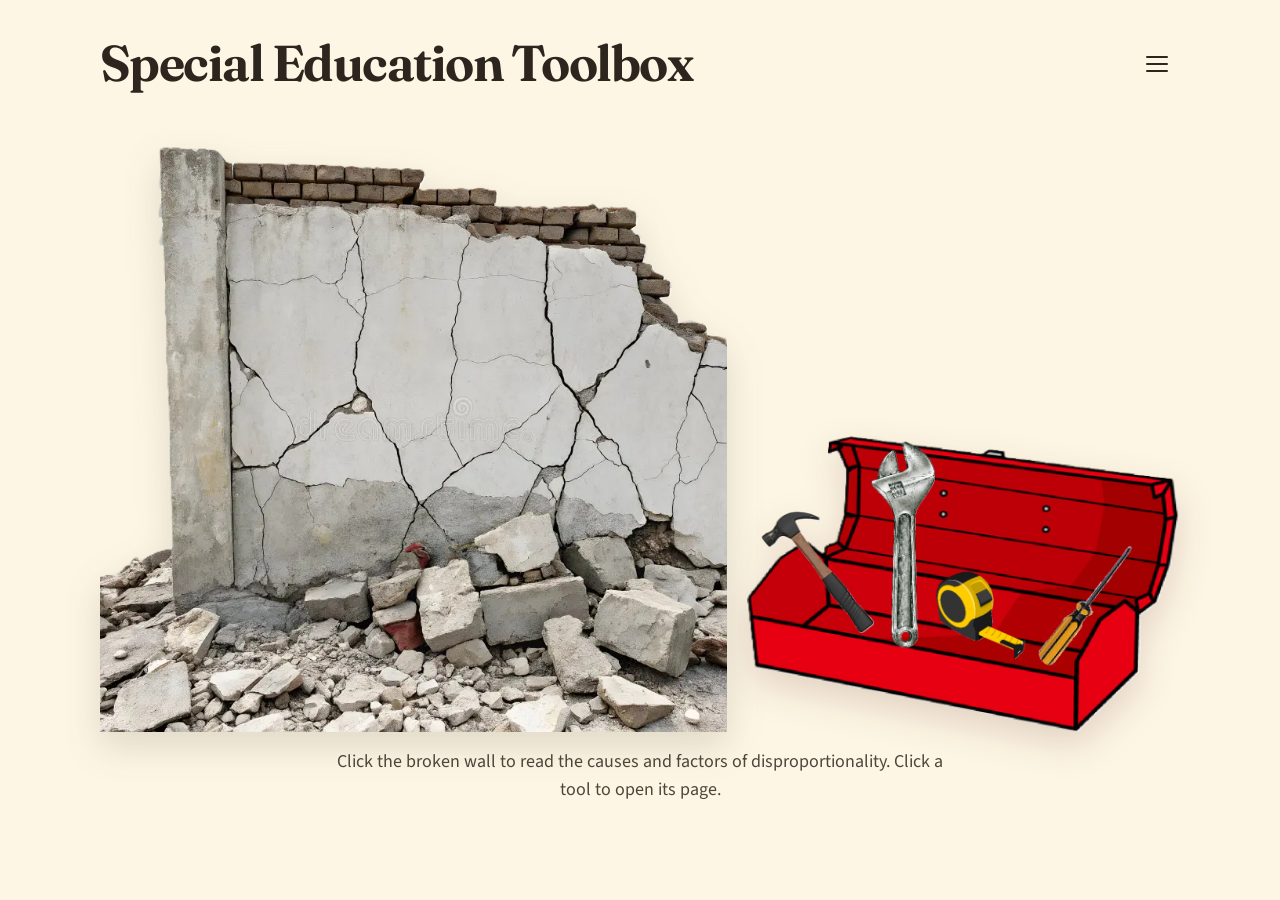
<file: index.html>
<!DOCTYPE html>
<html lang="en">
<head>
  <meta charset="utf-8">
  <meta name="viewport" content="width=device-width, initial-scale=1">
  <title>Special Education Toolbox</title>
  <meta name="description" content="Potential causes and factors of disproportionality">
  <link rel="preconnect" href="https://fonts.googleapis.com">
  <link rel="preconnect" href="https://fonts.gstatic.com" crossorigin>
  <link href="https://fonts.googleapis.com/css2?family=Fraunces:opsz,wght@9..144,560;9..144,650&family=Source+Sans+3:ital,wght@0,400;0,600;1,400&display=swap" rel="stylesheet">
  <link rel="stylesheet" href="css/styles.css">
</head>
<body>
  <a class="skip" href="#content">Skip to content</a>
  <header class="site-header">
    <div class="wrap header-bar">
      <h1>Special Education Toolbox</h1>
      <nav class="menu" aria-label="Menu">
        <button class="menu-toggle" type="button" aria-expanded="false" aria-controls="menu-panel">
          <span class="menu-label">Menu</span>
          <span class="bar" aria-hidden="true"></span>
          <span class="bar" aria-hidden="true"></span>
          <span class="bar" aria-hidden="true"></span>
        </button>
        <ul class="menu-panel" id="menu-panel" hidden>
          <li><a href="index.html">Homepage</a></li>
          <li><a href="bibliography.html">Bibliography</a></li>
        </ul>
      </nav>
    </div>
  </header>
  <main id="content">
    <section class="hero wrap">
      <div class="workbench" id="toolbox">
        <a class="broken-wall" href="causes.html" aria-label="Potential causes and factors of disproportionality">
          <img src="images/broken-wall.png" width="800" height="746" alt="">
        </a>
        <div class="toolbox">
          <img
            src="images/toolbox.png"
            width="908"
            height="622"
            alt="An open red toolbox holding a hammer, a wrench, a measuring tape, and a screwdriver.">
          <a class="hotspot" data-tool="lre" href="tools/least-restrictive-environment.html" style="--x: 1.8; --y: 23.9; --w: 27.1; --h: 46.2">
            <span>Least Restrictive Environment (LRE)</span>
          </a>
          <a class="hotspot" data-tool="rti" href="tools/response-to-intervention.html" style="--x: 29; --y: 0.5; --w: 15; --h: 71.9">
            <span>Response to Intervention (RtI)</span>
          </a>
          <a class="hotspot" data-tool="bias" href="tools/bias-interruption.html" style="--x: 44; --y: 45.7; --w: 23.2; --h: 28.3">
            <span>Teacher/Assessment Bias Interruption</span>
          </a>
          <a class="hotspot" data-tool="family" href="tools/family-collaboration.html" style="--x: 67.4; --y: 33.7; --w: 24.1; --h: 44.7">
            <span>Family &amp; Community Collaboration</span>
          </a>
        </div>
      </div>
      <p class="workbench-note">Click the broken wall to read the causes and factors of disproportionality. Click a tool to open its page.</p>
    </section>
  </main>
  <script src="js/home.js"></script>
  <script src="js/menu.js"></script>
</body>
</html>
</file>
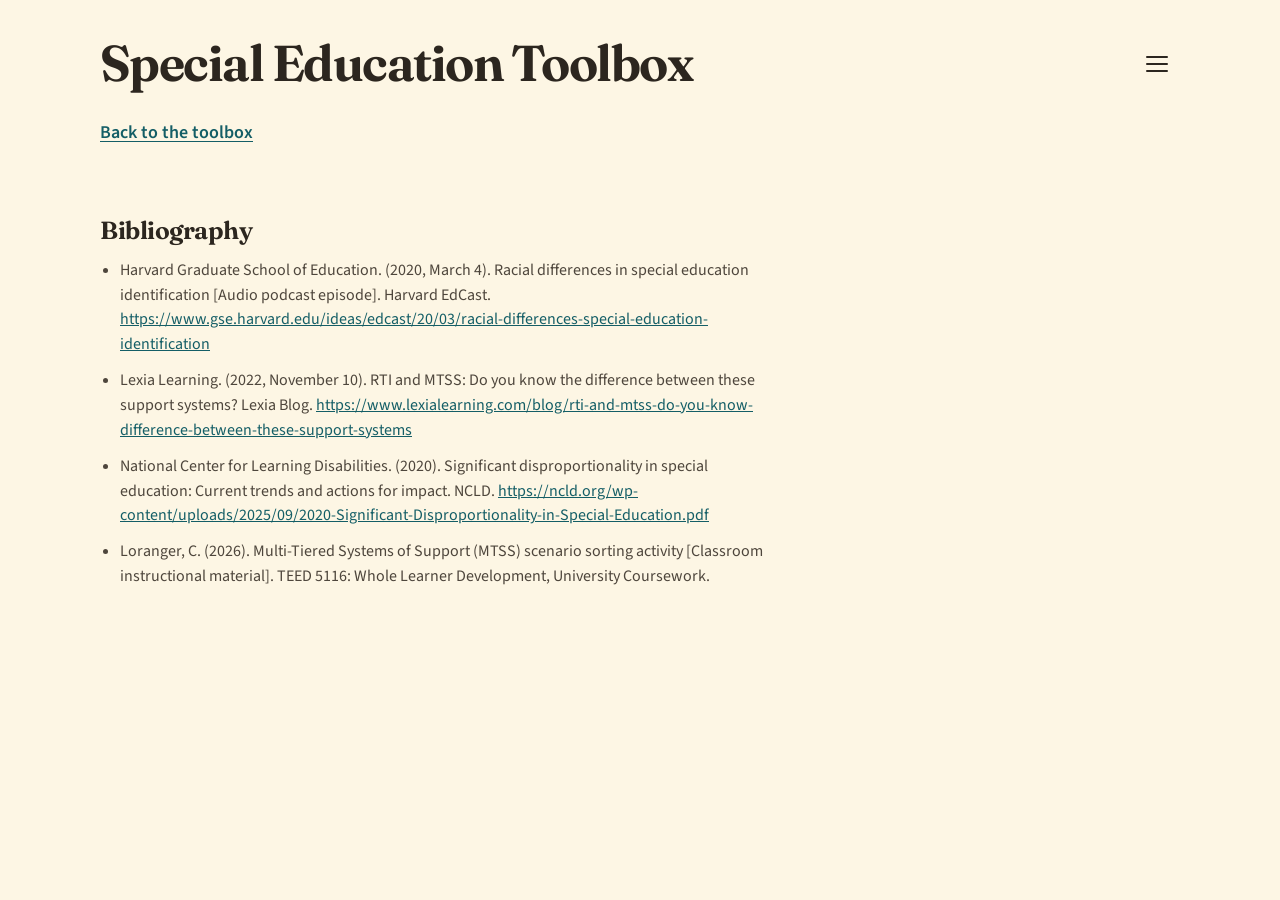
<file: bibliography.html>
<!DOCTYPE html>
<html lang="en">
<head>
  <meta charset="utf-8">
  <meta name="viewport" content="width=device-width, initial-scale=1">
  <title>Bibliography · Special Education Toolbox</title>
  <link rel="preconnect" href="https://fonts.googleapis.com">
  <link rel="preconnect" href="https://fonts.gstatic.com" crossorigin>
  <link href="https://fonts.googleapis.com/css2?family=Fraunces:opsz,wght@9..144,560;9..144,650&family=Source+Sans+3:ital,wght@0,400;0,600;1,400&display=swap" rel="stylesheet">
  <link rel="stylesheet" href="css/styles.css">
</head>
<body>
  <a class="skip" href="#content">Skip to content</a>
  <header class="site-header">
    <div class="wrap header-bar">
      <a class="brand" href="index.html">Special Education Toolbox</a>
      <nav class="menu" aria-label="Menu">
        <button class="menu-toggle" type="button" aria-expanded="false" aria-controls="menu-panel">
          <span class="menu-label">Menu</span>
          <span class="bar" aria-hidden="true"></span>
          <span class="bar" aria-hidden="true"></span>
          <span class="bar" aria-hidden="true"></span>
        </button>
        <ul class="menu-panel" id="menu-panel" hidden>
          <li><a href="index.html">Homepage</a></li>
          <li><a href="bibliography.html">Bibliography</a></li>
        </ul>
      </nav>
    </div>
  </header>
  <main id="content" class="wrap">
    <p class="back"><a href="index.html#toolbox">Back to the toolbox</a></p>
    <section class="sources reading" aria-labelledby="sources-heading">
      <h1 id="sources-heading">Bibliography</h1>
      <ul>
        <li>Harvard Graduate School of Education. (2020, March 4). Racial differences in special education identification [Audio podcast episode]. Harvard EdCast. <a href="https://www.gse.harvard.edu/ideas/edcast/20/03/racial-differences-special-education-identification">https://www.gse.harvard.edu/ideas/edcast/20/03/racial-differences-special-education-identification</a></li>
        <li>Lexia Learning. (2022, November 10). RTI and MTSS: Do you know the difference between these support systems? Lexia Blog. <a href="https://www.lexialearning.com/blog/rti-and-mtss-do-you-know-difference-between-these-support-systems">https://www.lexialearning.com/blog/rti-and-mtss-do-you-know-difference-between-these-support-systems</a></li>
        <li>National Center for Learning Disabilities. (2020). Significant disproportionality in special education: Current trends and actions for impact. NCLD. <a href="https://ncld.org/wp-content/uploads/2025/09/2020-Significant-Disproportionality-in-Special-Education.pdf">https://ncld.org/wp-content/uploads/2025/09/2020-Significant-Disproportionality-in-Special-Education.pdf</a></li>
        <li>Loranger, C. (2026). Multi-Tiered Systems of Support (MTSS) scenario sorting activity [Classroom instructional material]. TEED 5116: Whole Learner Development, University Coursework.</li>
      </ul>
    </section>
  </main>
  <script src="js/menu.js"></script>
</body>
</html>
</file>
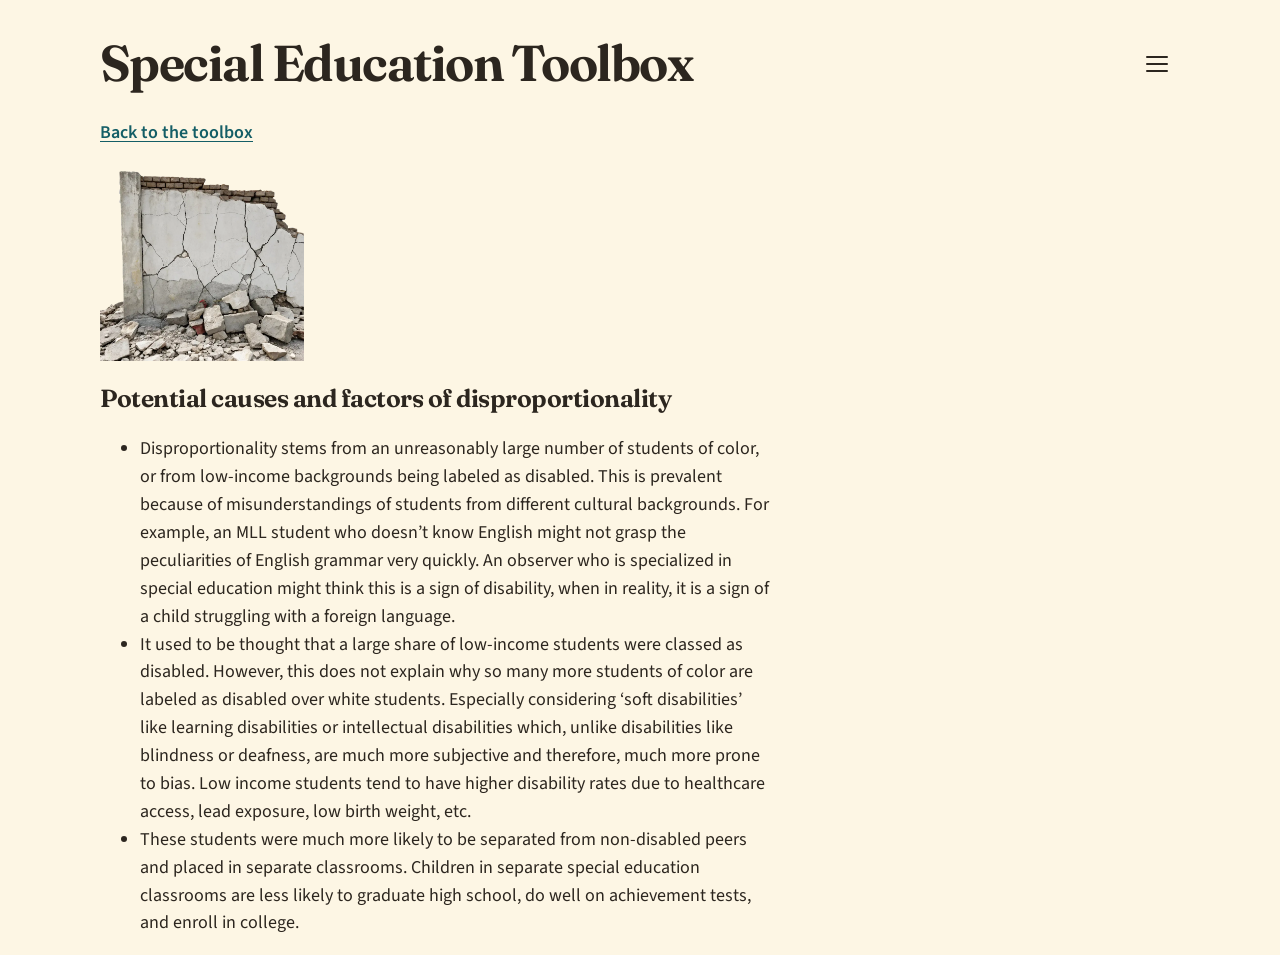
<file: causes.html>
<!DOCTYPE html>
<html lang="en">
<head>
  <meta charset="utf-8">
  <meta name="viewport" content="width=device-width, initial-scale=1">
  <title>Potential causes and factors of disproportionality · Special Education Toolbox</title>
  <link rel="preconnect" href="https://fonts.googleapis.com">
  <link rel="preconnect" href="https://fonts.gstatic.com" crossorigin>
  <link href="https://fonts.googleapis.com/css2?family=Fraunces:opsz,wght@9..144,560;9..144,650&family=Source+Sans+3:ital,wght@0,400;0,600;1,400&display=swap" rel="stylesheet">
  <link rel="stylesheet" href="css/styles.css">
</head>
<body>
  <a class="skip" href="#content">Skip to content</a>
  <header class="site-header">
    <div class="wrap header-bar">
      <a class="brand" href="index.html">Special Education Toolbox</a>
      <nav class="menu" aria-label="Menu">
        <button class="menu-toggle" type="button" aria-expanded="false" aria-controls="menu-panel">
          <span class="menu-label">Menu</span>
          <span class="bar" aria-hidden="true"></span>
          <span class="bar" aria-hidden="true"></span>
          <span class="bar" aria-hidden="true"></span>
        </button>
        <ul class="menu-panel" id="menu-panel" hidden>
          <li><a href="index.html">Homepage</a></li>
          <li><a href="bibliography.html">Bibliography</a></li>
        </ul>
      </nav>
    </div>
  </header>
  <main id="content" class="wrap">
    <p class="back"><a href="index.html#toolbox">Back to the toolbox</a></p>
    <div class="reading">
      <img class="tool-photo" src="images/broken-wall.png" width="800" height="746" alt="A broken concrete wall.">
      <h1>Potential causes and factors of disproportionality</h1>
      <ul>
        <li>Disproportionality stems from an unreasonably large number of students of color, or from low-income backgrounds being labeled as disabled. This is prevalent because of misunderstandings of students from different cultural backgrounds. For example, an MLL student who doesn’t know English might not grasp the peculiarities of English grammar very quickly. An observer who is specialized in special education might think this is a sign of disability, when in reality, it is a sign of a child struggling with a foreign language.</li>
        <li>It used to be thought that a large share of low-income students were classed as disabled. However, this does not explain why so many more students of color are labeled as disabled over white students. Especially considering ‘soft disabilities’ like learning disabilities or intellectual disabilities which, unlike disabilities like blindness or deafness, are much more subjective and therefore, much more prone to bias. Low income students tend to have higher disability rates due to healthcare access, lead exposure, low birth weight, etc.</li>
        <li>These students were much more likely to be separated from non-disabled peers and placed in separate classrooms. Children in separate special education classrooms are less likely to graduate high school, do well on achievement tests, and enroll in college.</li>
      </ul>
    </div>
  </main>
  <script src="js/menu.js"></script>
</body>
</html>
</file>
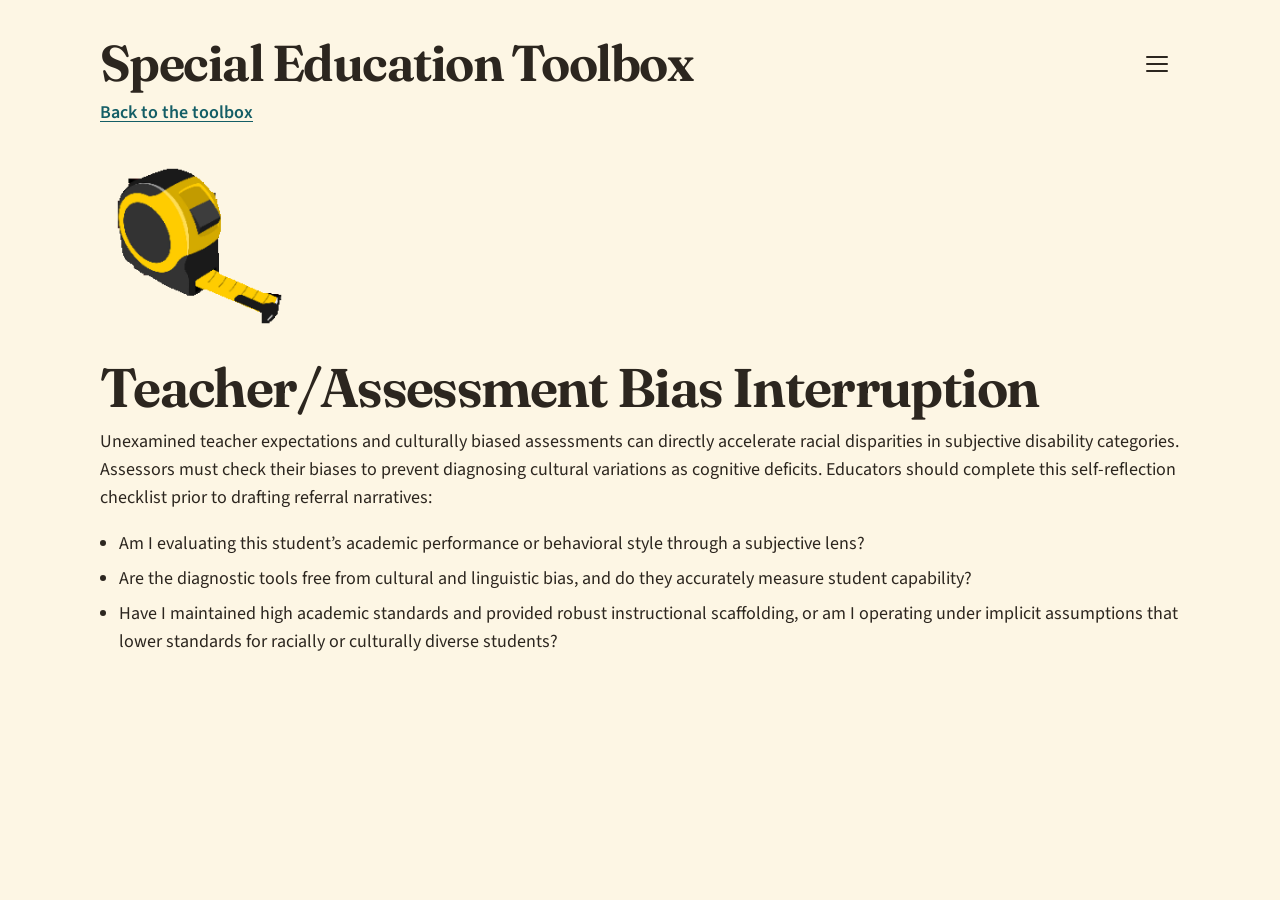
<file: tools/bias-interruption.html>
<!DOCTYPE html>
<html lang="en">
<head>
  <meta charset="utf-8">
  <meta name="viewport" content="width=device-width, initial-scale=1">
  <title>Teacher/Assessment Bias Interruption · Special Education Toolbox</title>
  <link rel="preconnect" href="https://fonts.googleapis.com">
  <link rel="preconnect" href="https://fonts.gstatic.com" crossorigin>
  <link href="https://fonts.googleapis.com/css2?family=Fraunces:opsz,wght@9..144,560;9..144,650&family=Source+Sans+3:ital,wght@0,400;0,600;1,400&display=swap" rel="stylesheet">
  <link rel="stylesheet" href="../css/styles.css">
</head>
<body>
  <a class="skip" href="#content">Skip to content</a>
  <header class="site-header">
    <div class="wrap header-bar">
      <a class="brand" href="../index.html">Special Education Toolbox</a>
      <nav class="menu" aria-label="Menu">
        <button class="menu-toggle" type="button" aria-expanded="false" aria-controls="menu-panel">
          <span class="menu-label">Menu</span>
          <span class="bar" aria-hidden="true"></span>
          <span class="bar" aria-hidden="true"></span>
          <span class="bar" aria-hidden="true"></span>
        </button>
        <ul class="menu-panel" id="menu-panel" hidden>
          <li><a href="../index.html">Homepage</a></li>
          <li><a href="../bibliography.html">Bibliography</a></li>
        </ul>
      </nav>
    </div>
  </header>
  <main id="content" class="tool-page tool-bias wrap">
    <p class="back"><a href="../index.html#toolbox">Back to the toolbox</a></p>
    <img class="tool-photo" src="../images/tape.png" width="224" height="214" alt="A measuring tape.">
    <h1>Teacher/Assessment Bias Interruption</h1>
    <p>Unexamined teacher expectations and culturally biased assessments can directly accelerate racial disparities in subjective disability categories. Assessors must check their biases to prevent diagnosing cultural variations as cognitive deficits. Educators should complete this self-reflection checklist prior to drafting referral narratives:</p>
    <ul>
      <li>Am I evaluating this student’s academic performance or behavioral style through a subjective lens?</li>
      <li>Are the diagnostic tools free from cultural and linguistic bias, and do they accurately measure student capability?</li>
      <li>Have I maintained high academic standards and provided robust instructional scaffolding, or am I operating under implicit assumptions that lower standards for racially or culturally diverse students?</li>
    </ul>
  </main>
  <script src="../js/menu.js"></script>
</body>
</html>
</file>
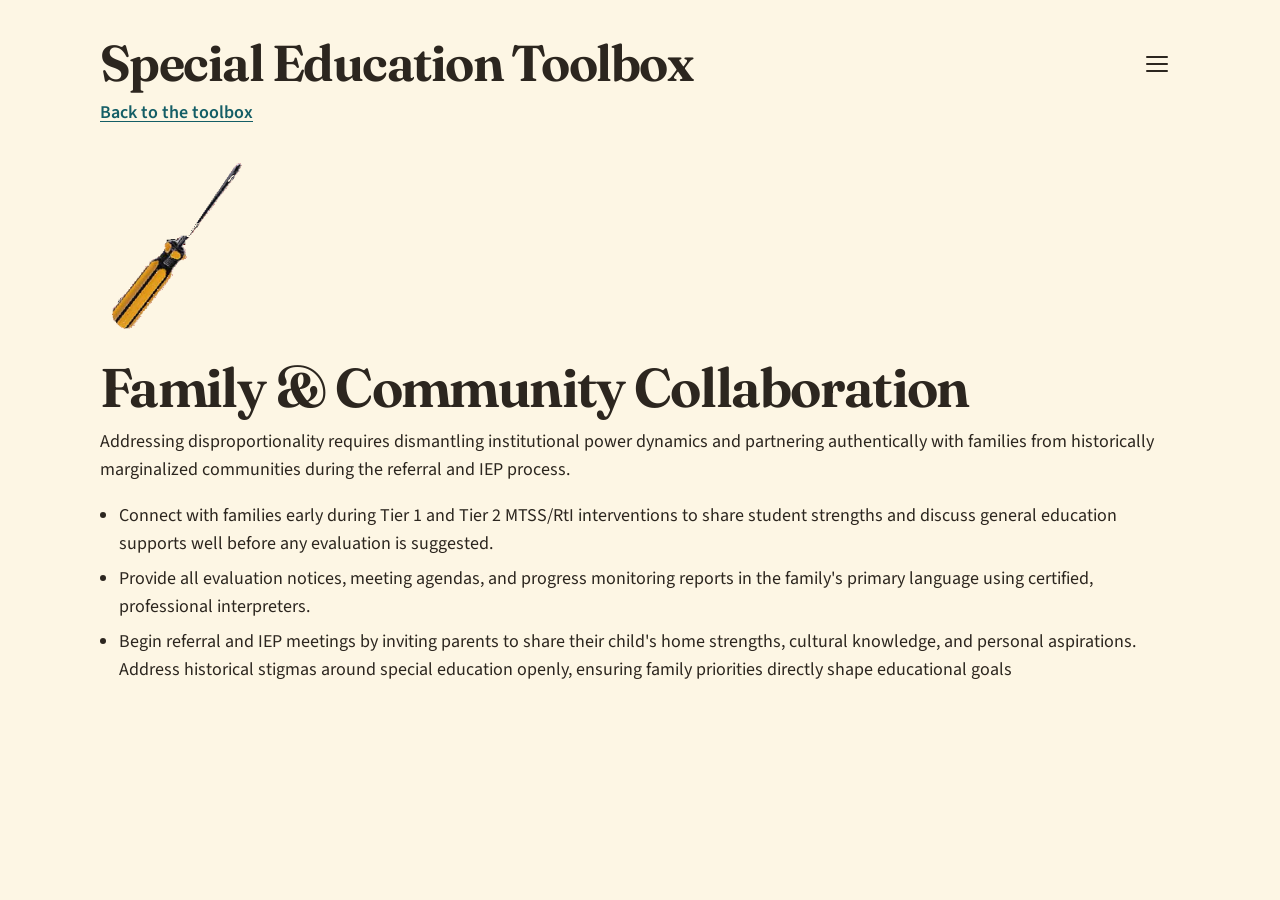
<file: tools/family-collaboration.html>
<!DOCTYPE html>
<html lang="en">
<head>
  <meta charset="utf-8">
  <meta name="viewport" content="width=device-width, initial-scale=1">
  <title>Family &amp; Community Collaboration · Special Education Toolbox</title>
  <link rel="preconnect" href="https://fonts.googleapis.com">
  <link rel="preconnect" href="https://fonts.gstatic.com" crossorigin>
  <link href="https://fonts.googleapis.com/css2?family=Fraunces:opsz,wght@9..144,560;9..144,650&family=Source+Sans+3:ital,wght@0,400;0,600;1,400&display=swap" rel="stylesheet">
  <link rel="stylesheet" href="../css/styles.css">
</head>
<body>
  <a class="skip" href="#content">Skip to content</a>
  <header class="site-header">
    <div class="wrap header-bar">
      <a class="brand" href="../index.html">Special Education Toolbox</a>
      <nav class="menu" aria-label="Menu">
        <button class="menu-toggle" type="button" aria-expanded="false" aria-controls="menu-panel">
          <span class="menu-label">Menu</span>
          <span class="bar" aria-hidden="true"></span>
          <span class="bar" aria-hidden="true"></span>
          <span class="bar" aria-hidden="true"></span>
        </button>
        <ul class="menu-panel" id="menu-panel" hidden>
          <li><a href="../index.html">Homepage</a></li>
          <li><a href="../bibliography.html">Bibliography</a></li>
        </ul>
      </nav>
    </div>
  </header>
  <main id="content" class="tool-page tool-family wrap">
    <p class="back"><a href="../index.html#toolbox">Back to the toolbox</a></p>
    <img class="tool-photo" src="../images/screwdriver.png" width="231" height="285" alt="A screwdriver.">
    <h1>Family &amp; Community Collaboration</h1>
    <p>Addressing disproportionality requires dismantling institutional power dynamics and partnering authentically with families from historically marginalized communities during the referral and IEP process.</p>
    <ul>
      <li>Connect with families early during Tier 1 and Tier 2 MTSS/RtI interventions to share student strengths and discuss general education supports well before any evaluation is suggested.</li>
      <li>Provide all evaluation notices, meeting agendas, and progress monitoring reports in the family's primary language using certified, professional interpreters.</li>
      <li>Begin referral and IEP meetings by inviting parents to share their child's home strengths, cultural knowledge, and personal aspirations. Address historical stigmas around special education openly, ensuring family priorities directly shape educational goals</li>
    </ul>
  </main>
  <script src="../js/menu.js"></script>
</body>
</html>
</file>
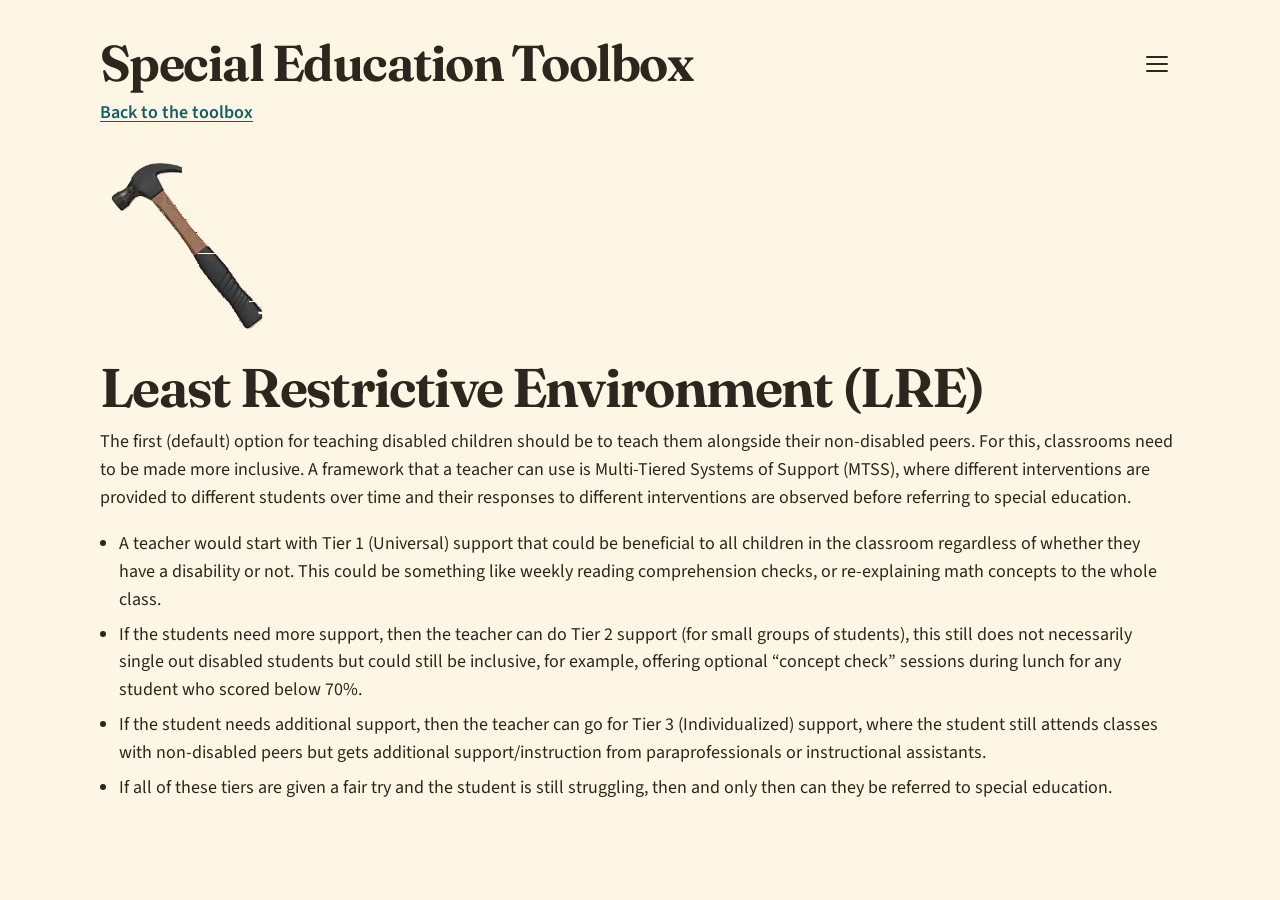
<file: tools/least-restrictive-environment.html>
<!DOCTYPE html>
<html lang="en">
<head>
  <meta charset="utf-8">
  <meta name="viewport" content="width=device-width, initial-scale=1">
  <title>Least Restrictive Environment (LRE) · Special Education Toolbox</title>
  <link rel="preconnect" href="https://fonts.googleapis.com">
  <link rel="preconnect" href="https://fonts.gstatic.com" crossorigin>
  <link href="https://fonts.googleapis.com/css2?family=Fraunces:opsz,wght@9..144,560;9..144,650&family=Source+Sans+3:ital,wght@0,400;0,600;1,400&display=swap" rel="stylesheet">
  <link rel="stylesheet" href="../css/styles.css">
</head>
<body>
  <a class="skip" href="#content">Skip to content</a>
  <header class="site-header">
    <div class="wrap header-bar">
      <a class="brand" href="../index.html">Special Education Toolbox</a>
      <nav class="menu" aria-label="Menu">
        <button class="menu-toggle" type="button" aria-expanded="false" aria-controls="menu-panel">
          <span class="menu-label">Menu</span>
          <span class="bar" aria-hidden="true"></span>
          <span class="bar" aria-hidden="true"></span>
          <span class="bar" aria-hidden="true"></span>
        </button>
        <ul class="menu-panel" id="menu-panel" hidden>
          <li><a href="../index.html">Homepage</a></li>
          <li><a href="../bibliography.html">Bibliography</a></li>
        </ul>
      </nav>
    </div>
  </header>
  <main id="content" class="tool-page tool-lre wrap">
    <p class="back"><a href="../index.html#toolbox">Back to the toolbox</a></p>
    <img class="tool-photo" src="../images/hammer.png" width="266" height="291" alt="A claw hammer.">
    <h1>Least Restrictive Environment (LRE)</h1>
    <p>The first (default) option for teaching disabled children should be to teach them alongside their non-disabled peers. For this, classrooms need to be made more inclusive. A framework that a teacher can use is Multi-Tiered Systems of Support (MTSS), where different interventions are provided to different students over time and their responses to different interventions are observed before referring to special education.</p>
    <ul>
      <li>A teacher would start with Tier 1 (Universal) support that could be beneficial to all children in the classroom regardless of whether they have a disability or not. This could be something like weekly reading comprehension checks, or re-explaining math concepts to the whole class.</li>
      <li>If the students need more support, then the teacher can do Tier 2 support (for small groups of students), this still does not necessarily single out disabled students but could still be inclusive, for example, offering optional “concept check” sessions during lunch for any student who scored below 70%.</li>
      <li>If the student needs additional support, then the teacher can go for Tier 3 (Individualized) support, where the student still attends classes with non-disabled peers but gets additional support/instruction from paraprofessionals or instructional assistants.</li>
      <li>If all of these tiers are given a fair try and the student is still struggling, then and only then can they be referred to special education.</li>
    </ul>
  </main>
  <script src="../js/menu.js"></script>
</body>
</html>
</file>
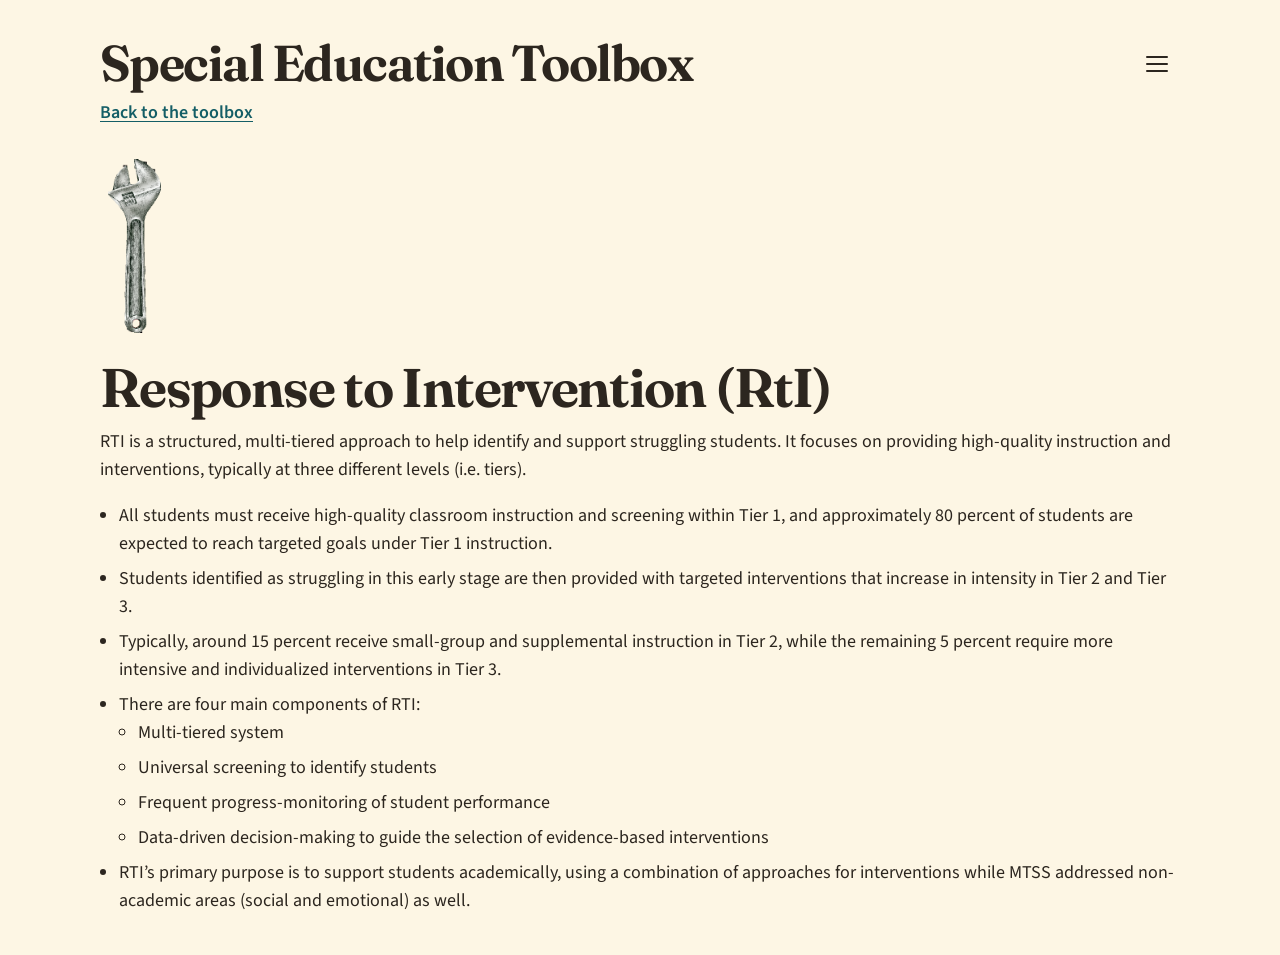
<file: tools/response-to-intervention.html>
<!DOCTYPE html>
<html lang="en">
<head>
  <meta charset="utf-8">
  <meta name="viewport" content="width=device-width, initial-scale=1">
  <title>Response to Intervention (RtI) · Special Education Toolbox</title>
  <link rel="preconnect" href="https://fonts.googleapis.com">
  <link rel="preconnect" href="https://fonts.gstatic.com" crossorigin>
  <link href="https://fonts.googleapis.com/css2?family=Fraunces:opsz,wght@9..144,560;9..144,650&family=Source+Sans+3:ital,wght@0,400;0,600;1,400&display=swap" rel="stylesheet">
  <link rel="stylesheet" href="../css/styles.css">
</head>
<body>
  <a class="skip" href="#content">Skip to content</a>
  <header class="site-header">
    <div class="wrap header-bar">
      <a class="brand" href="../index.html">Special Education Toolbox</a>
      <nav class="menu" aria-label="Menu">
        <button class="menu-toggle" type="button" aria-expanded="false" aria-controls="menu-panel">
          <span class="menu-label">Menu</span>
          <span class="bar" aria-hidden="true"></span>
          <span class="bar" aria-hidden="true"></span>
          <span class="bar" aria-hidden="true"></span>
        </button>
        <ul class="menu-panel" id="menu-panel" hidden>
          <li><a href="../index.html">Homepage</a></li>
          <li><a href="../bibliography.html">Bibliography</a></li>
        </ul>
      </nav>
    </div>
  </header>
  <main id="content" class="tool-page tool-rti wrap">
    <p class="back"><a href="../index.html#toolbox">Back to the toolbox</a></p>
    <img class="tool-photo" src="../images/wrench.png" width="170" height="470" alt="An adjustable wrench.">
    <h1>Response to Intervention (RtI)</h1>
    <p>RTI is a structured, multi-tiered approach to help identify and support struggling students. It focuses on providing high-quality instruction and interventions, typically at three different levels (i.e. tiers).</p>
    <ul>
      <li>All students must receive high-quality classroom instruction and screening within Tier 1, and approximately 80 percent of students are expected to reach targeted goals under Tier 1 instruction.</li>
      <li>Students identified as struggling in this early stage are then provided with targeted interventions that increase in intensity in Tier 2 and Tier 3.</li>
      <li>Typically, around 15 percent receive small-group and supplemental instruction in Tier 2, while the remaining 5 percent require more intensive and individualized interventions in Tier 3.</li>
      <li>There are four main components of RTI:
        <ul>
          <li>Multi-tiered system</li>
          <li>Universal screening to identify students</li>
          <li>Frequent progress-monitoring of student performance</li>
          <li>Data-driven decision-making to guide the selection of evidence-based interventions</li>
        </ul>
      </li>
      <li>RTI’s primary purpose is to support students academically, using a combination of approaches for interventions while MTSS addressed non-academic areas (social and emotional) as well.</li>
    </ul>
  </main>
  <script src="../js/menu.js"></script>
</body>
</html>
</file>
<file: css/styles.css>
:root {
  --paper: #fdf6e4;
  --ink: #2c261f;
  --muted: #4e463c;
  --line: rgba(44, 38, 31, 0.14);
  --card: rgba(255, 252, 246, 0.72);
  --teal: #145e66;
  --focus: #8a3e12;
  --shadow: 0 16px 40px rgba(90, 62, 28, 0.08);
  --accent: var(--teal);
  --lre: #3d7a45;
  --rti: #3f6b4a;
  --bias: #1d6d76;
  --family: #d4654a;
  --serif: "Fraunces", "Iowan Old Style", Palatino, "Palatino Linotype", Georgia, serif;
  --sans: "Source Sans 3", "Segoe UI", sans-serif;
}

*,
*::before,
*::after {
  box-sizing: border-box;
}

html {
  scroll-behavior: smooth;
}

body {
  margin: 0;
  background: var(--paper);
  color: var(--ink);
  font-family: var(--sans);
  font-size: 1.125rem;
  line-height: 1.55;
}

img {
  max-width: 100%;
  height: auto;
}

a {
  color: var(--teal);
}

a:hover {
  color: #0e464c;
}

:focus-visible {
  outline: 3px solid var(--focus);
  outline-offset: 3px;
}

.skip {
  position: absolute;
  left: 1rem;
  top: -4rem;
  z-index: 5;
  background: var(--ink);
  color: var(--paper);
  padding: 0.55rem 0.8rem;
  border-radius: 0.4rem;
  text-decoration: none;
}

.skip:focus {
  top: 1rem;
}

.wrap {
  width: min(1080px, calc(100% - 2.5rem));
  margin-inline: auto;
}

.site-header {
  padding: 2.25rem 0 0.5rem;
}

.header-bar {
  display: flex;
  align-items: flex-start;
  justify-content: space-between;
  gap: 1rem;
}

.menu {
  position: relative;
  flex: none;
  padding-top: 0.35rem;
}

.menu-toggle {
  position: relative;
  display: flex;
  flex-direction: column;
  justify-content: center;
  gap: 5px;
  width: 2.75rem;
  height: 2.75rem;
  padding: 0 0.65rem;
  border: 0;
  border-radius: 0.45rem;
  background: transparent;
  cursor: pointer;
}

.menu-toggle:hover {
  background: rgba(44, 38, 31, 0.06);
}

.menu-label {
  position: absolute;
  width: 1px;
  height: 1px;
  padding: 0;
  margin: -1px;
  overflow: hidden;
  clip: rect(0, 0, 0, 0);
  white-space: nowrap;
  border: 0;
}

.bar {
  display: block;
  width: 1.35rem;
  height: 2px;
  border-radius: 1px;
  background: var(--ink);
}

.menu-panel {
  position: absolute;
  right: 0;
  top: calc(100% + 0.35rem);
  z-index: 6;
  min-width: 12.5rem;
  margin: 0;
  padding: 0.4rem;
  list-style: none;
  background: #fffdf8;
  border-radius: 0.55rem;
  box-shadow: var(--shadow);
}

.menu-panel a {
  display: block;
  padding: 0.5rem 0.75rem;
  border-radius: 0.35rem;
  color: var(--ink);
  font-weight: 600;
  text-decoration: none;
}

.menu-panel a:hover,
.menu-panel a:focus-visible {
  background: rgba(20, 94, 102, 0.08);
  color: var(--teal);
}

#sources-heading {
  scroll-margin-top: 1.25rem;
}

.site-header h1,
.brand {
  font-family: var(--serif);
  font-weight: 650;
  font-size: clamp(2rem, 4vw, 3.15rem);
  letter-spacing: -0.03em;
  line-height: 1.1;
  margin: 0;
}

.brand {
  color: inherit;
  text-decoration: none;
  display: inline-block;
}

.brand:hover {
  color: var(--teal);
}

.tagline {
  margin: 0.75rem 0 0;
  max-width: 40rem;
  color: var(--muted);
  font-size: 1.15rem;
}

.hero {
  padding-top: 1.25rem;
}

.section-heading {
  font-family: var(--serif);
  font-size: 1.55rem;
  font-weight: 650;
  letter-spacing: -0.02em;
  margin: 0 0 0.35rem;
}

.section-note {
  margin: 0 0 1rem;
  color: var(--muted);
}


.workbench {
  display: flex;
  align-items: flex-end;
  gap: 1.25rem;
  width: min(1080px, 100%);
  margin: 1.75rem auto 0;
  scroll-margin-top: 1.25rem;
}

.workbench-note {
  margin: 1rem auto 0;
  max-width: 40rem;
  text-align: center;
  color: var(--muted);
}

.broken-wall {
  flex: 1.45 1 0;
  display: block;
  min-width: 0;
  color: inherit;
  text-decoration: none;
}

.broken-wall img {
  display: block;
  width: 100%;
  height: auto;
  filter: drop-shadow(0 14px 18px rgba(70, 60, 50, 0.16));
}

.toolbox {
  position: relative;
  flex: 1 1 0;
  min-width: 0;
  margin: 0;
}

.toolbox > img {
  display: block;
  width: 100%;
  height: auto;
  filter: drop-shadow(0 14px 18px rgba(90, 20, 20, 0.16));
}

.hotspot {
  position: absolute;
  left: calc(var(--x) * 1%);
  top: calc(var(--y) * 1%);
  width: calc(var(--w) * 1%);
  height: calc(var(--h) * 1%);
  border-radius: 0.35rem;
  color: inherit;
  text-decoration: none;
  transition: background 160ms ease, box-shadow 160ms ease;
}

.hotspot span {
  position: absolute;
  left: 50%;
  bottom: calc(100% + 0.4rem);
  transform: translateX(-50%);
  padding: 0.28rem 0.65rem;
  border-radius: 999px;
  background: var(--ink);
  color: var(--paper);
  font-size: 0.92rem;
  font-weight: 600;
  line-height: 1.2;
  max-width: 16rem;
  white-space: normal;
  text-align: center;
  opacity: 0;
  pointer-events: none;
  z-index: 2;
}

.hotspot:hover,
.hotspot:focus-visible,
.hotspot.is-active {
  background: rgba(255, 252, 246, 0.38);
  box-shadow: inset 0 0 0 2.5px var(--teal);
  z-index: 1;
}

.hotspot:hover span,
.hotspot:focus-visible span,
.hotspot.is-active span {
  opacity: 1;
}

.causes,
.sources {
  padding: 2.5rem 0 0;
}

.reading {
  max-width: 42rem;
}

.reading h1,
.reading h2 {
  font-family: var(--serif);
  font-size: 1.55rem;
  font-weight: 650;
  letter-spacing: -0.02em;
  margin: 0 0 0.35rem;
}

.cause + .cause {
  margin-top: 1.35rem;
}

.cause h3,
.tool-page h3 {
  font-family: var(--serif);
  font-size: 1.25rem;
  font-weight: 650;
  letter-spacing: -0.02em;
  margin: 0 0 0.35rem;
}

.site-footer {
  padding: 1.5rem 0 2.5rem;
  color: var(--muted);
  font-size: 0.98rem;
}

.tool-page {
  padding-bottom: 2.5rem;
}

.back {
  margin: 1.25rem 0 1.5rem;
}

.back a {
  font-weight: 600;
  text-decoration-thickness: 1px;
  text-underline-offset: 0.18em;
}

.tool-photo {
  display: block;
  width: auto;
  height: auto;
  max-width: min(240px, 70%);
  max-height: 190px;
  margin: 0 0 1.1rem;
}

.eyebrow {
  margin: 0;
  color: var(--accent);
  font-size: 0.92rem;
  font-weight: 600;
  letter-spacing: 0.08em;
  text-transform: uppercase;
}

.tool-page h1 {
  font-family: var(--serif);
  font-weight: 650;
  font-size: clamp(2.2rem, 5vw, 3.4rem);
  letter-spacing: -0.03em;
  line-height: 1.05;
  margin: 0.25rem 0 0.75rem;
}

.lede {
  margin: 0;
  max-width: 40rem;
  font-size: 1.28rem;
  color: var(--muted);
}

.placeholder-note {
  margin: 1.5rem 0 0;
  padding: 0.9rem 1rem;
  max-width: 42rem;
  background: rgba(255, 252, 246, 0.7);
  border-left: 4px solid var(--accent);
  border-radius: 0 0.6rem 0.6rem 0;
  color: var(--muted);
}

.tool-page section {
  max-width: 42rem;
  margin-top: 2rem;
}

.tool-page h2 {
  font-family: var(--serif);
  font-size: 1.55rem;
  font-weight: 650;
  letter-spacing: -0.02em;
  margin: 0 0 0.5rem;
}

.tool-page p,
.tool-page li {
  margin-top: 0;
}

.tool-page ul {
  margin: 0;
  padding-left: 1.2rem;
}

.tool-page li + li {
  margin-top: 0.45rem;
}

.more-tools {
  margin-top: 2.75rem;
  padding-top: 1.25rem;
  border-top: 1px solid var(--line);
  max-width: 42rem;
}

.more-tools h2 {
  font-size: 1.2rem;
}

.more-tools ul {
  list-style: none;
  padding: 0;
  display: flex;
  flex-wrap: wrap;
  gap: 0.5rem 0.9rem;
}

.more-tools a {
  font-weight: 600;
}

.tool-lre { --accent: var(--lre); }
.tool-rti { --accent: var(--rti); }
.tool-bias { --accent: var(--bias); }
.tool-family { --accent: var(--family); }

.tool-page .checklist {
  list-style: none;
  padding: 0;
}

.checklist li {
  padding: 0.75rem 0.9rem;
  background: rgba(255, 252, 246, 0.7);
  border-left: 4px solid var(--accent);
  border-radius: 0 0.6rem 0.6rem 0;
}

.tool-page .sources {
  padding-top: 0;
}

.sources ol,
.sources ul {
  margin: 0.5rem 0 0;
  padding-left: 1.25rem;
  max-width: 46rem;
  color: var(--muted);
  font-size: 1rem;
}

.sources li + li,
.tool-page .sources li + li {
  margin-top: 0.7rem;
}

.sources a {
  overflow-wrap: anywhere;
}

@media (max-width: 720px) {
  .workbench {
    flex-direction: column;
  }

  .broken-wall,
  .toolbox {
    flex: none;
    width: 100%;
  }

  .toolbox {
    width: 82%;
    margin-inline: auto;
  }
}

@media (max-width: 560px) {
  .hotspot span {
    font-size: 0.78rem;
  }
}

@media (prefers-reduced-motion: reduce) {
  html {
    scroll-behavior: auto;
  }

  .hotspot {
    transition: none;
  }
}
</file>
